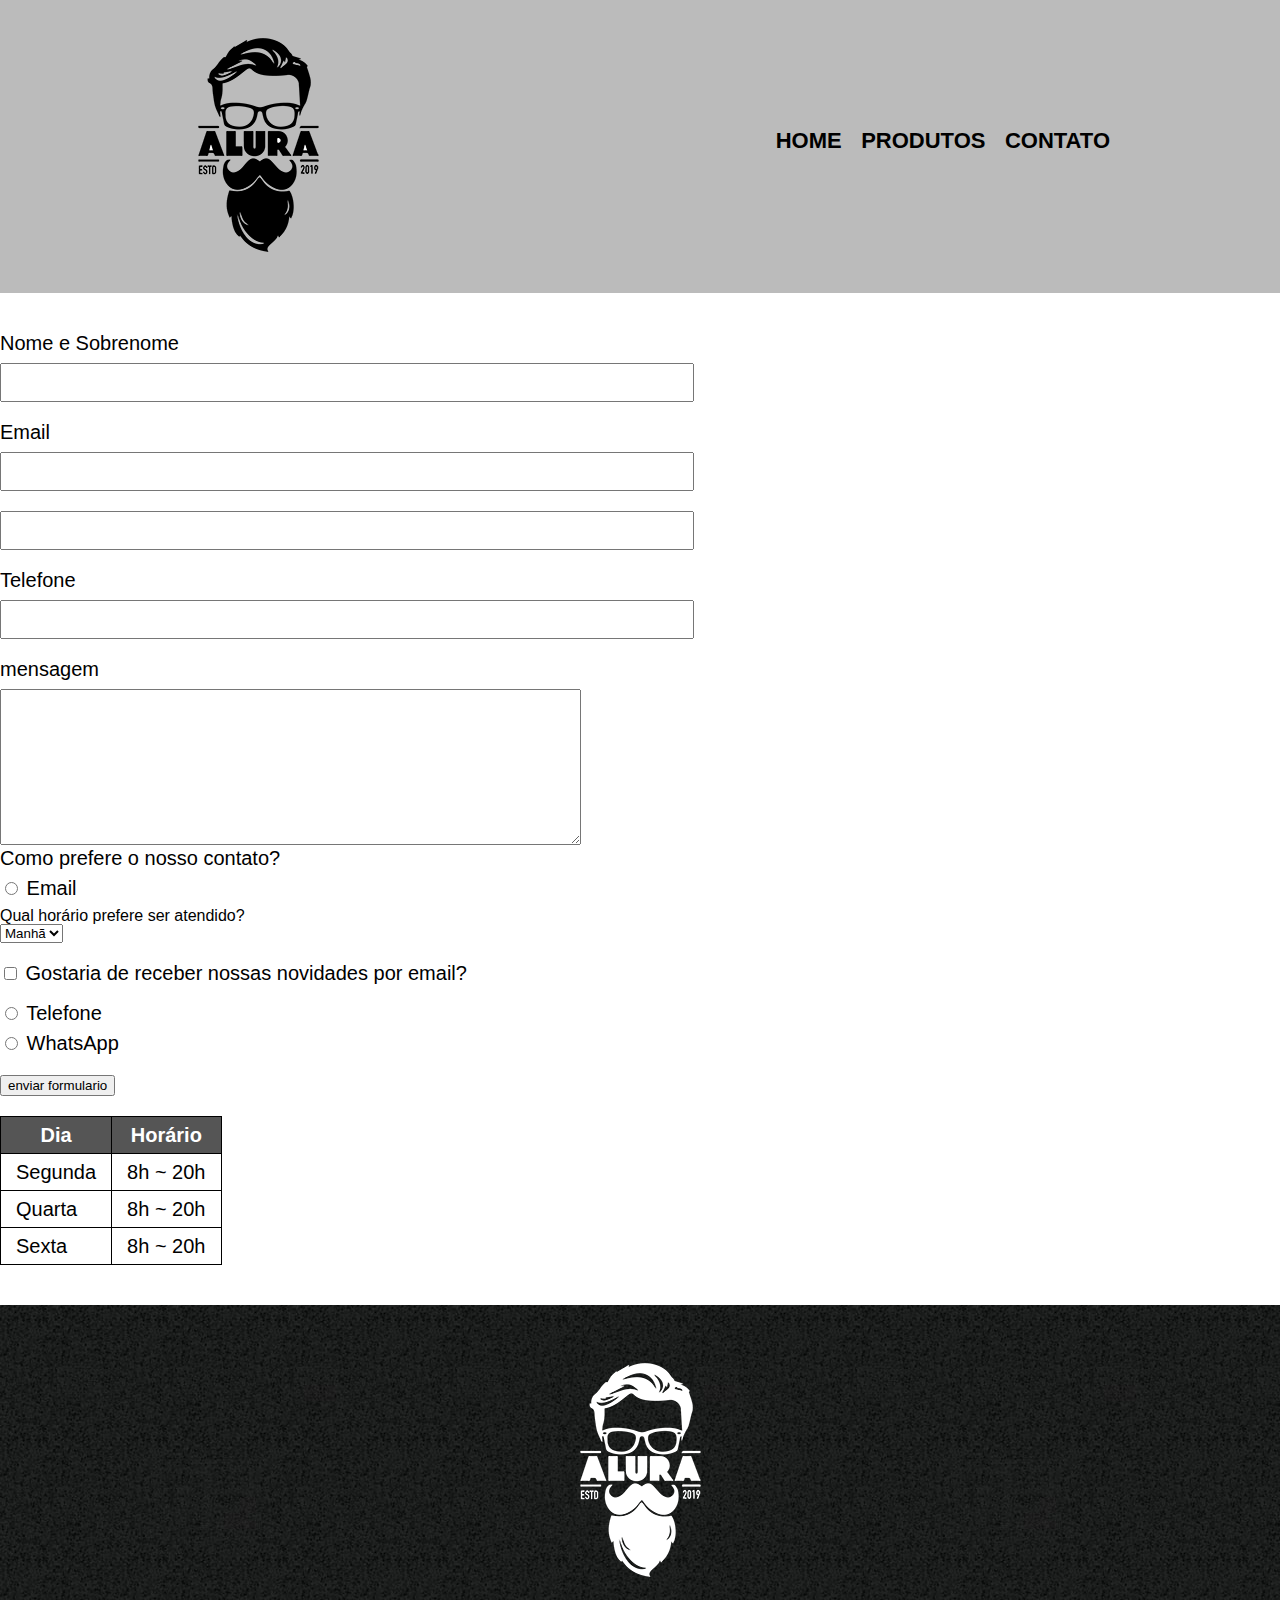
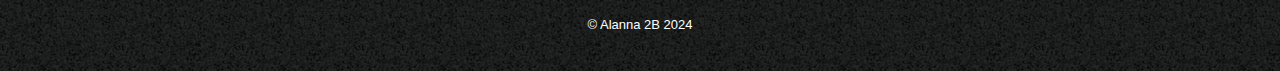
<file: contato.html>
<!DOCTYPE html>
<html>
	<head>
		<meta charset="UTF-8">
		<title>Produtos - Barbearia Alura</title>

		<link rel="stylesheet" href="reset.css">
		<link rel="stylesheet" href="style.css">
	</head>
	<body>
		<header>
			<div class="caixa">
				<h1><img src="logo.png" alt= "logo da barbearia"></h1>

				<nav>
					<ul>
						<li><a href="home.html">Home</a></li>
						<li><a href="produtos.html">Produtos</a></li>
						<li><a href="contato.html">Contato</a></li>
					</ul>
				</nav>
			</div>
		</header>

		<main>
  <form>
    <label for= "nomesobrenome">Nome e Sobrenome</label>
    <input type= "text" id= "nomesobrenome" class= "input-padrao">
    
    <label for= "email">Email</label>
    <input type= "email" id="email" class="input-padrao" required placecholder="seuemail@dominio.com">
	  
    <input type= "text" id= "email" class= "input-padrao" >
    <label for= "telefone">Telefone</label>
    <input type= "tel" id= "telefone" class= "input-padrao" required plancecholder= "(xx)xxxxx-xxxx"
    <input type= "text" id= "telefone" class= "input-padrao">
	  
    <label for= "menssagem">mensagem</label>
    <textarea cols= "70" rows="10" id= "menssagem" class="imput-padrao"></textarea>
	  <fieldset>
    <legend>Como prefere o nosso contato?</legend>
		  </fieldset>
    <label for="radio-email">
        <input type="radio" name="contato" value="email" id="radio-email">
        Email
    </label>
		  <fieldset>
    <p>Qual horário prefere ser atendido?</p>
    <select>
        <option>Manhã</option>
        <option>Tarde</option>
        <option>Noite</option>
    </select>
</fieldset>
		  <label class="checkbox">
    <input type="checkbox">
    Gostaria de receber nossas novidades por email?
</label>

    <label for="radio-telefone">
        <input type="radio" name="contato" value="telefone" id="radio-telefone"> 
        Telefone
    </label>

    <label for="radio-whatsapp">
        <input type="radio" name="contato" value="whatsapp" id="radio-whatsapp">
        WhatsApp
    </label>
</div>
    <label class= "checkbox">	  
    <input type= "submit" value= "enviar formulario">
  </form>
			<table>
    <thead>
        <tr>
            <th>Dia</th>
            <th>Horário</th>
        </tr>
    </thead>
    <tbody>
        <tr>
            <td>Segunda</td>
            <td>8h ~ 20h</td>
        </tr>
        <tr>
            <td>Quarta</td>
            <td>8h ~ 20h</td>
        </tr>
        <tr>
            <td>Sexta</td>
            <td>8h ~ 20h</td>
        </tr>
    </tbody>
</table>
</main>
		<footer>
			<img src="logo-branco.png"  alt= "logo da barbearia">
			<p class="copyright">&copy; Alanna 2B 2024</p>
		</footer>
	</body>
</html>
</file>
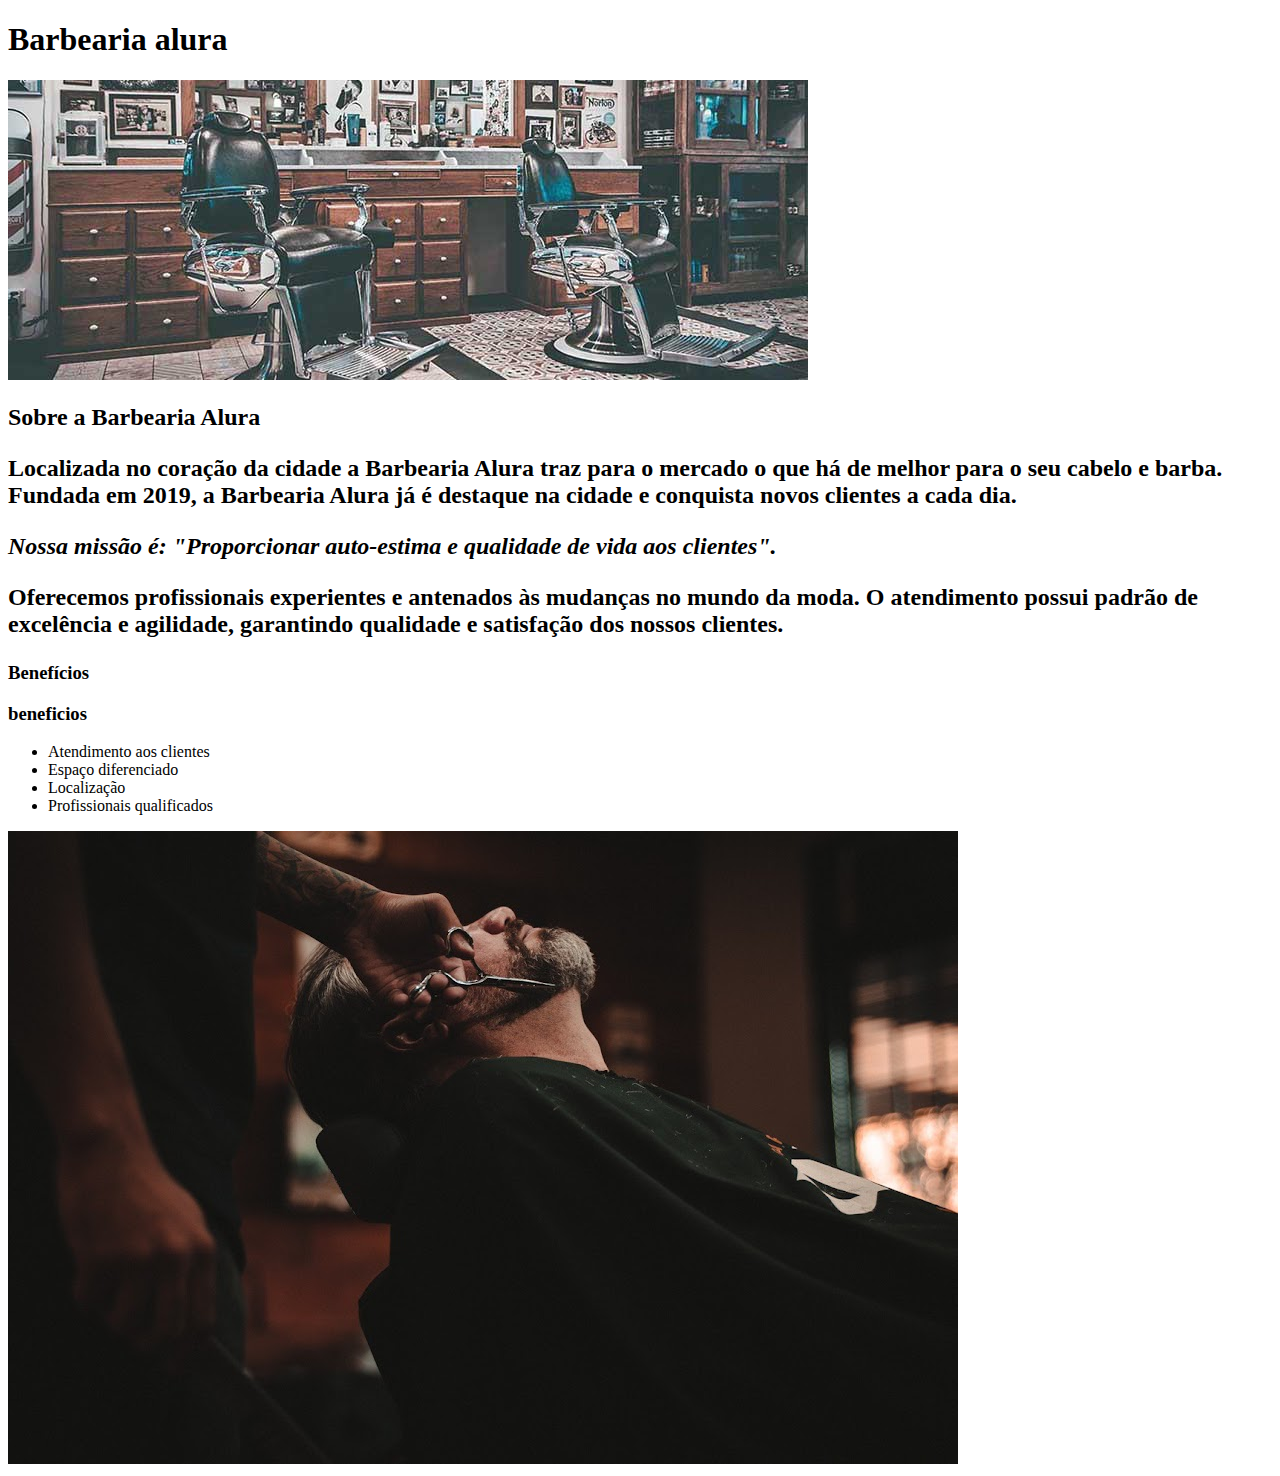
<file: home.html>
<!DOCTYPE html>
<html lang="en">
<head>
    <meta charset="UTF-8">
    <meta name="viewport" content="width=device-width, initial-scale=1.0">
    <title>Barbearia Alura</title>
    <link real="stylesheet" href="style.css">
</head>
<body>
    <header>
        <div class= "caixa">
        <h1 class = "titulo-principal"> Barbearia alura </h1>     
    </header>
    
<img id="banner" src="banner.jpg">
<div class="principal">
<h2> Sobre a Barbearia Alura <h2>
 
    <p>Localizada no coração da cidade a Barbearia Alura traz para o mercado o que há de melhor para o seu cabelo e barba. Fundada em 2019, a Barbearia Alura já é destaque na cidade e conquista novos clientes a cada dia.</p>

    <p id="missao"><em>Nossa missão é: "Proporcionar auto-estima e qualidade de vida aos clientes".</em></p>

    <p>Oferecemos profissionais experientes e antenados às mudanças no mundo da moda. O atendimento possui padrão de excelência e agilidade, garantindo qualidade e satisfação dos nossos clientes.</p>
</div>
    
<div class="beneficios">
    <h3>Benefícios</h3>
    <h3 class="titulo-secundario"> beneficios </h3>

    <ul>
        <li class="itens">Atendimento aos clientes</li>
        <li class= "itens">Espaço diferenciado</li>
        <li class= "itens">Localização</li>
        <li class="itens">Profissionais qualificados</li>
    </ul>
    
    <img src="beneficios.jpg" class="imagem-beneficios">
</div>
</body>
</html>
</file>
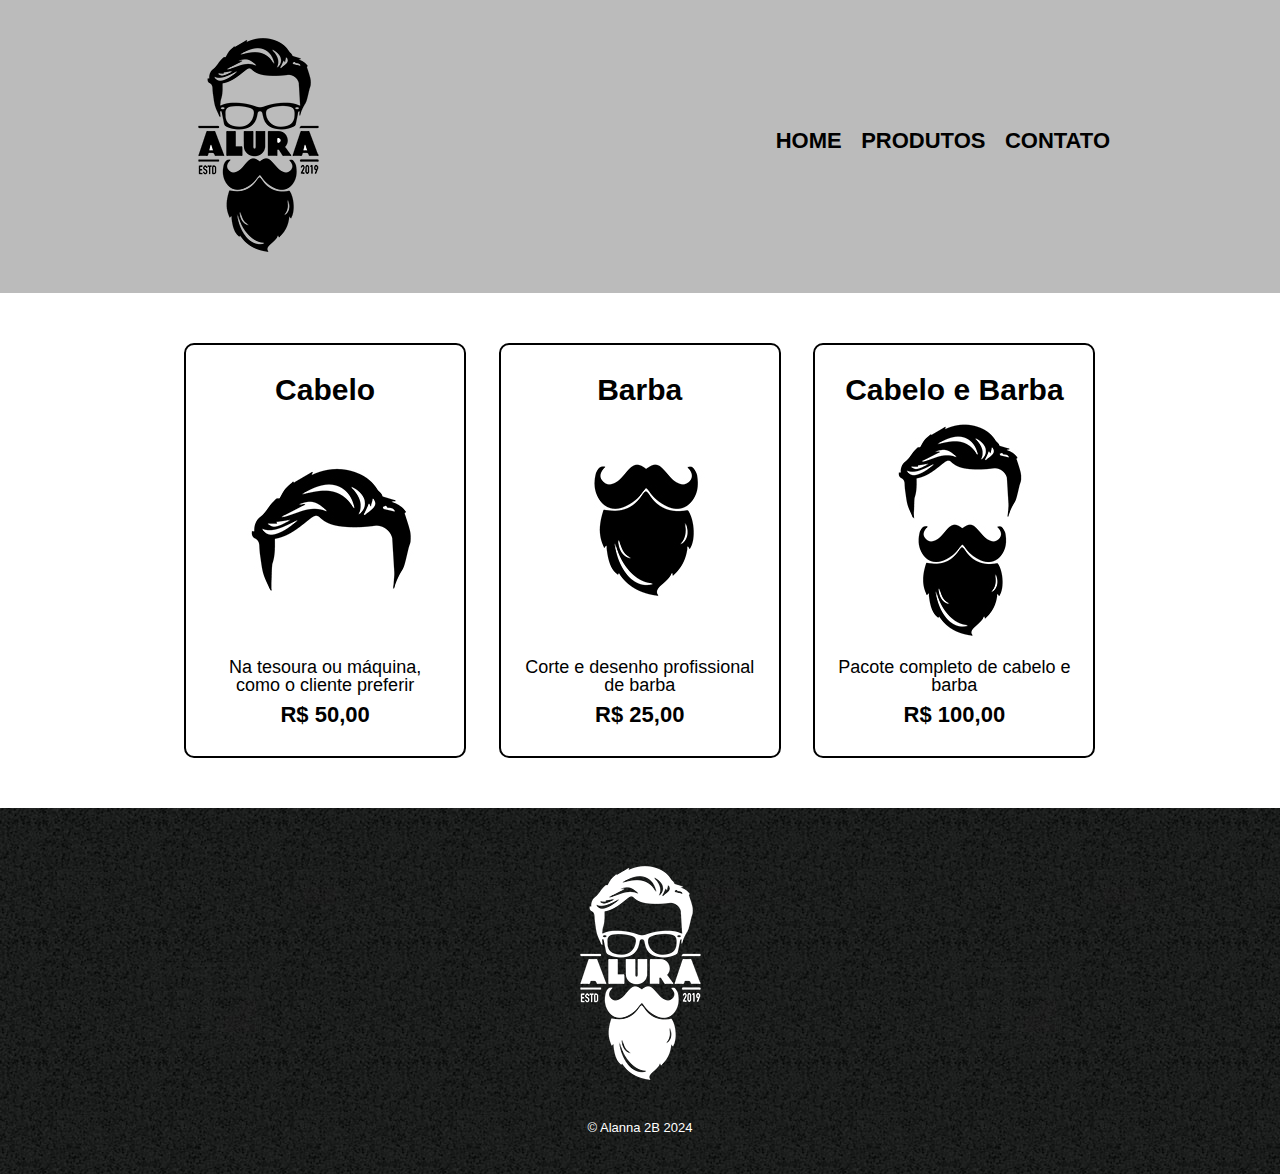
<file: produtos.html>
<!DOCTYPE html>
<html>
	<head>
		<meta charset="UTF-8">
		<title>Produtos - Barbearia Alura</title>

		<link rel="stylesheet" href="reset.css">
		<link rel="stylesheet" href="style.css">
	</head>
	<body>
		<header>
			<div class="caixa">
				<h1><img src="logo.png"></h1>

				<nav>
					<ul>
						<li><a href="home.html">Home</a></li>
						<li><a href="produtos.html">Produtos</a></li>
						<li><a href="contato.html">Contato</a></li>
					</ul>
				</nav>
			</div>
		</header>

		<main>
			<ul class="produtos">
				<li>
					<h2>Cabelo</h2>
					<img src="cabelo.jpg">
					<p class="produto-descricao">Na tesoura ou máquina, como o cliente preferir</p>
					<p class="produto-preco">R$ 50,00</p>
				</li>
				<li>
					<h2>Barba</h2>
					<img src="barba.jpg">
					<p class="produto-descricao">Corte e desenho profissional de barba</p>
					<p class="produto-preco">R$ 25,00</p>
				</li>
				<li>
					<h2>Cabelo e Barba</h2>
					<img src="cabelo+barba.jpg">
					<p class="produto-descricao">Pacote completo de cabelo e barba</p>
					<p class="produto-preco">R$ 100,00</p>
				</li>
			</ul>
		</main>
		<footer>
			<img src="logo-branco.png">
			<p class="copyright">&copy; Alanna 2B 2024</p>
		</footer>
	</body>
</html>
</file>
<file: style.css>
body {
	font-family: "Montserrat", sans-serif;
 	font-optical-sizing: auto;
  	font-weight: 400;
  	font-style: normal;
}

header {
	background: #BBBBBB;
	padding: 20px 0;
}

.caixa {
	position: relative;
	width: 940px;
	margin: 0 auto;
}

nav {
	position: absolute;
	top: 110px;
	right: 0;
}

nav li {
	display: inline;
	margin: 0 0 0 15px;
}

nav a {
	text-transform: uppercase;
	color: #000000;
	font-weight: bold;
	font-size: 22px;
	text-decoration: none;
}

nav a:hover {
	color: #C78C19;
	text-decoration: underline;
}

.produtos {
	width: 940px;
	margin: 0 auto;
	padding: 50px 0;
}

.produtos li {
	display: inline-block;
	text-align: center;
	width: 30%;
	vertical-align: top;
	margin: 0 1.5%;
	padding: 30px 20px;
	box-sizing: border-box;
	border: 2px solid #000000;
	border-radius: 10px;
}

.produtos li:hover {
	border-color: #C78C19;
}

.produtos li:active {
	border-color: #088C19;	
}

.produtos li:hover h2 {
	font-size: 34px;
}

.produtos h2 {
	font-size: 30px;
	font-weight: bold;
}

.produto-descricao {
	font-size: 18px;
}

.produto-preco {
	font-size: 22px;
	font-weight: bold;
	margin-top: 10px;
}

footer {
	text-align: center;
	background: url("bg.jpg");
	padding: 40px 0;
}

.copyright {
	color: #FFFFFF;
	font-size: 13px;
	margin: 20px 0 0;
}

main {
	
}

form {
	margin: 40px 0;
}

form label, form legend {
	display:block;
	font-size: 20px;
	margin: 0 0 10px;
}

.input-padrao {
	display: block;
	margin: 0 0 20px;
	padding: 10px 25px;
	width: 50%;
}

.checkbox {
	margin: 20px 0;
}

.enviar {
	width:40%;
	padding: 15px 0;
	background: orange;
	color: white;
	font-weight: bold;
	font-size: 18px;
	border: none;
	border-radius: 5px;
	transition: 1s all;
	cursor: pointer;
}

.enviar:hover {
	background: darkorange;
	transform: scale(1.2);
}

table {
	margin: 20px 0 40px;
}

thead {
	background: #555555;
	color: white;
	font-weight: bold;
}

td, th {
	border: 1px solid #000000;
	padding: 8px 15px;
}


/* css da página inicial */
.banner {
	width:100%;
}

.titulo-principal {
	text-align: center;
	font-size: 2em;
	margin: 0 0 1em;
	clear: left;
}

.principal p {
	margin: 0 0 1em;
	padding: 3em 0;
	background: #FEFEFE;
	width: 940px;
	margin: 0 auto;
}

.principal strong {
	font-weight: bold;
}

.principal em {
	font-style: italic;
}

.utensilios {
	width: 120px;
	float: left;
	margin: 0 20px 20px 0;
}

.imagem-beneficios {
	width: 60%;
	opacity:1;
	transition:400ms;
	box-shadow:10px 10px 10px 0 #000000;
}

.imagem-beneficios:hover{
	opacity:0.3;
}

.conteudo-beneficios {
	width: 640px;
	margin: 0 auto;
}

.lista-beneficios {
	width: 40%;
	display: inline-block;
	vertical-align: top;
}

.itens {
	line-height: 1.5;
}

.itens:first-child {
	font-weight: bold;
}

.itens:before{
	content:"✨";
}		

.beneficios {
	padding: 3em 0;
	background: #888888;
}

.mapa {
	padding: 3em 0;
}
.mapa-conteudo {
	width: 940px;
	margin: 0 auto;
}
.mapa p {
	margin: 0 0 2em;
	text-align: center;
}

.video {
	width: 560px;
	margin: 2em auto;
}

@media screen and (max-width: 480px) {
    .caixa, .principal, .conteudo-beneficios, .mapa-conteudo, .video {
        width: auto;
    }

    h1 {
        text-align: center;
    }

    nav {
        position: static;
    }

    .lista-beneficios, .imagem-beneficios {
        width: 100%;
    }
}
</file>
